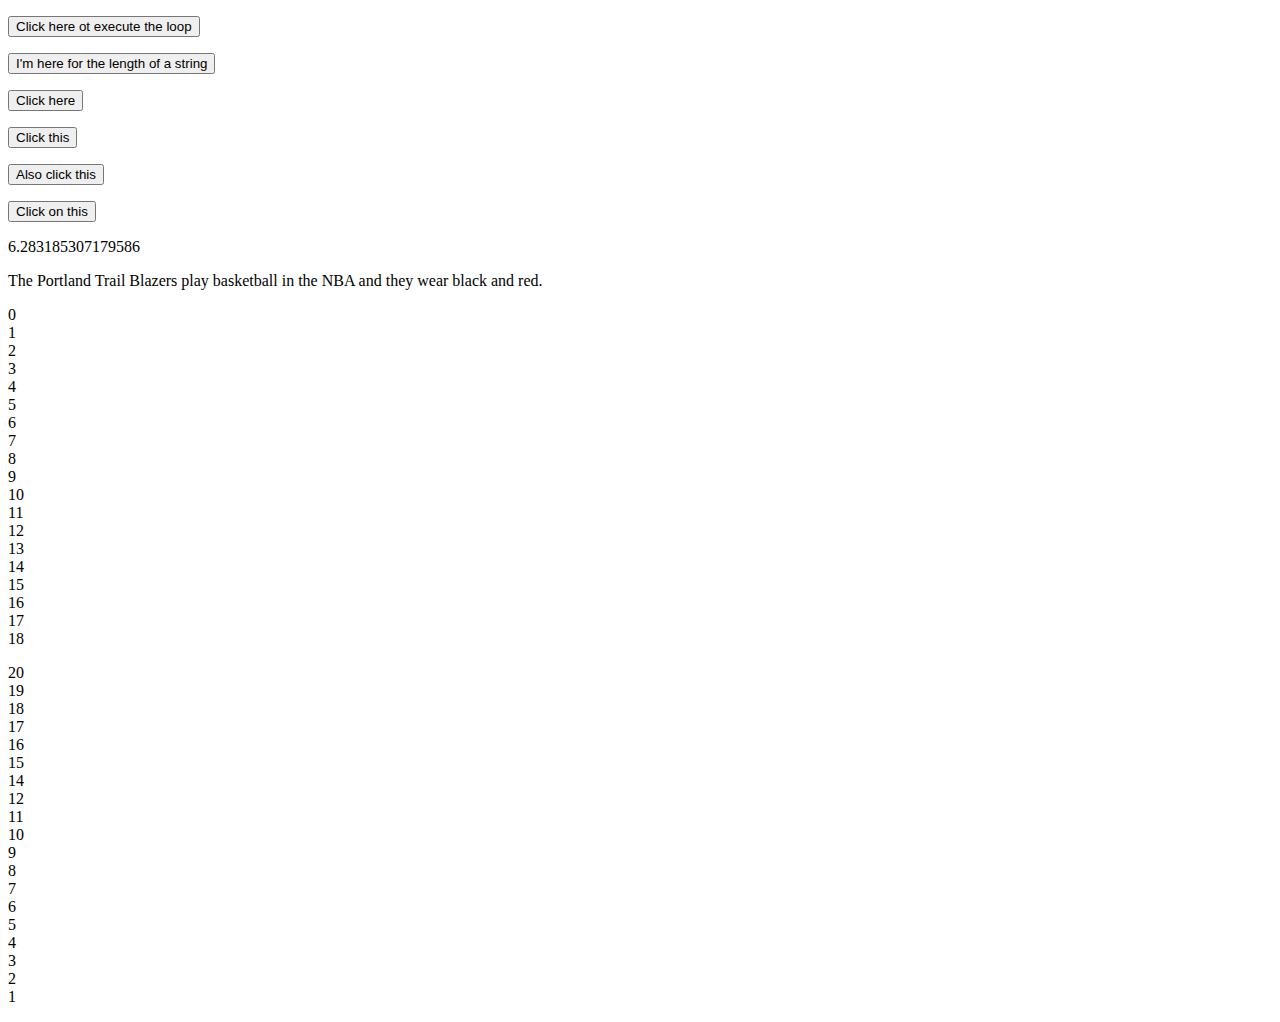
<file: Project10_loops_arrays/index.html>
<!DOCTYPE html>
<html lang="en">
    <head>
        <meta charset="utf-8">
        <title>Loops and shit</title>
        <script src="./JS/main.js" defer></script>
    </head>
    <body>
        <p id="Loop"></p>
        <button onclick="Call_Loop()">Click here ot execute the loop</button>
        <p id="test"></p>
        <button onclick="aFunction()">I'm here for the length of a string</button>
        <p id="List_of_instruments"></p>
        <button onclick="for_Loop()">Click here</button>
        <p id="Array"></p>
        <button onclick="array_Function()">Click this</button>
        <p id="Constant"></p>
        <button onclick="constant_function()">Also click this</button>
        <p id="test2"></p>
        <button onclick="cFunction()">Click on this</button>
        <p id="test3"></p>
        <p id="test4"></p>
        <p id="test5"></p>
        <p id="test6"></p>
        <p id="test7"></p>
        </body>
</html>
</file>
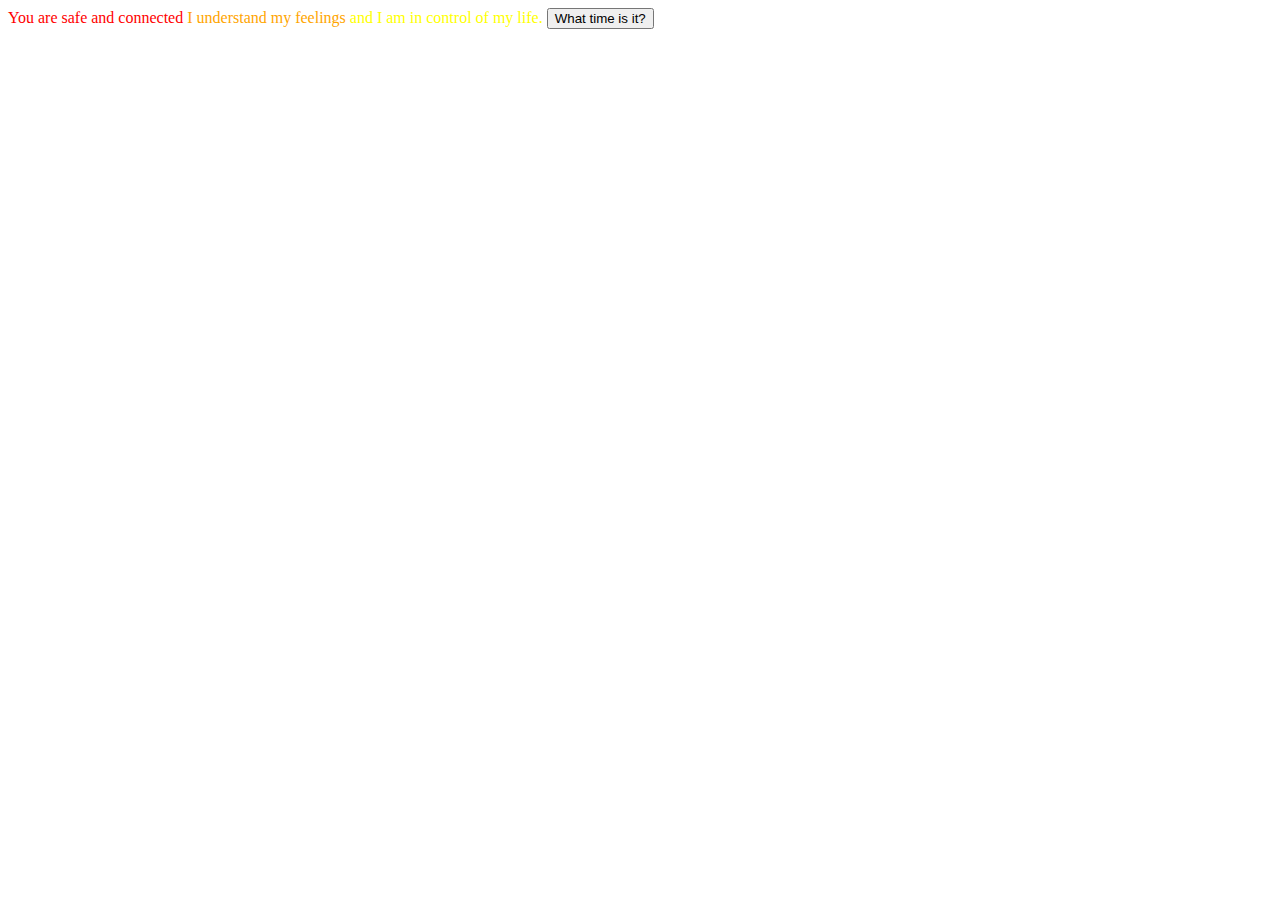
<file: Project1_expressions_alert/index.html>
<!DOCTYPE html>
<html lang="en">
    <head>
        <meta charset="utf-8">
        <title>Sample Java Site</title>
        <script src="./JS/main.js"></script>
    </head>
    
    <body>
        <button onclick="displayDate()">What time is it?</button>
        <p id="demo"></p>
</body>
</html>
</file>
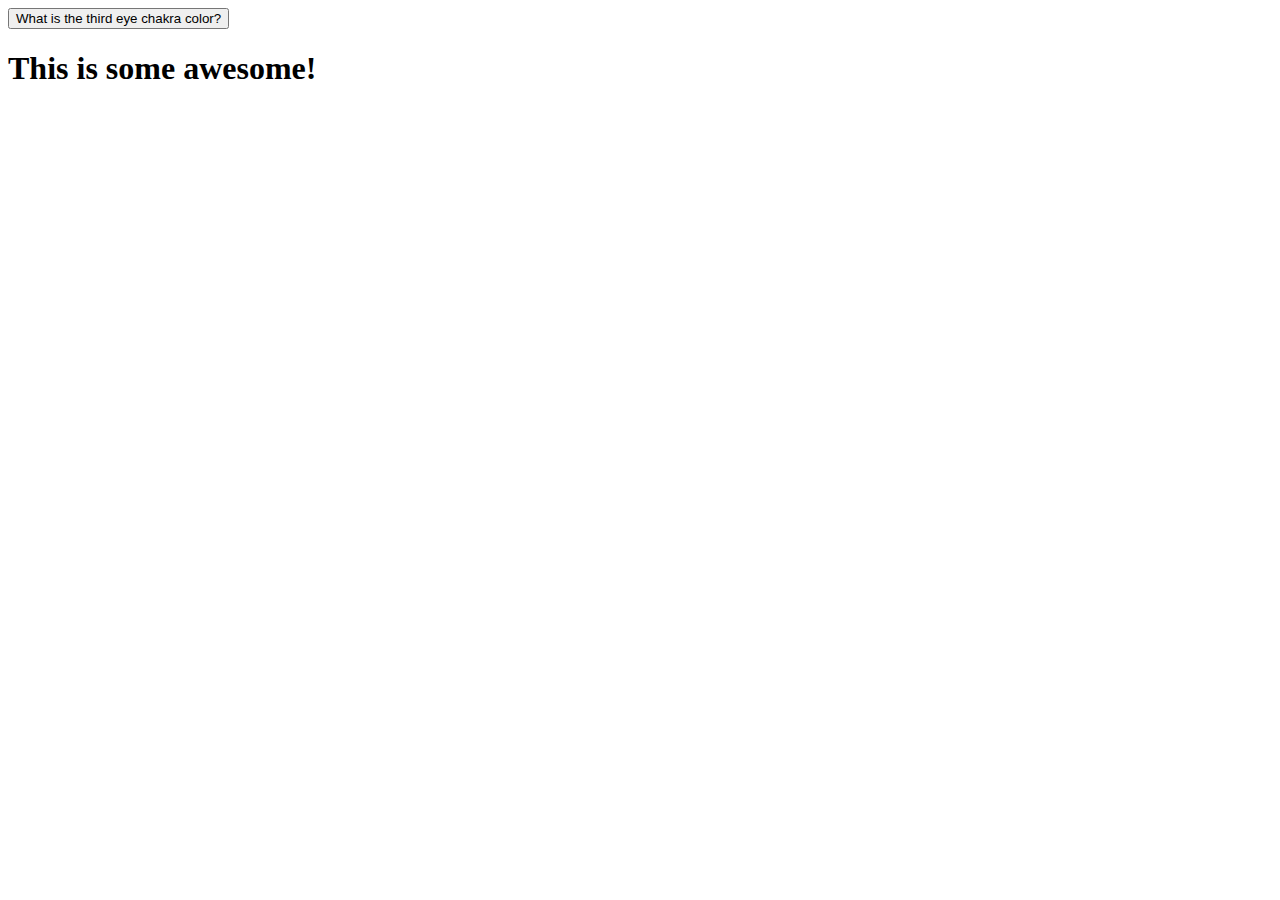
<file: Project2_functions/index.html>
<!DOCTYPE html>
<html lang="en">
    <head>
        <meta charset="utf-8">
        <title>JS functions challenge</title>
        <script src="./JS/main.js"></script>
    </head>

    <body>
        <button onclick="changingColors()">
            What is the third eye chakra color?
        </button>
            <p id="Third_Eye"></p>

        <h1 id="Concatenate" onclick="newFunction()">This is some awesome!</h1>
    </body>
</html>
</file>
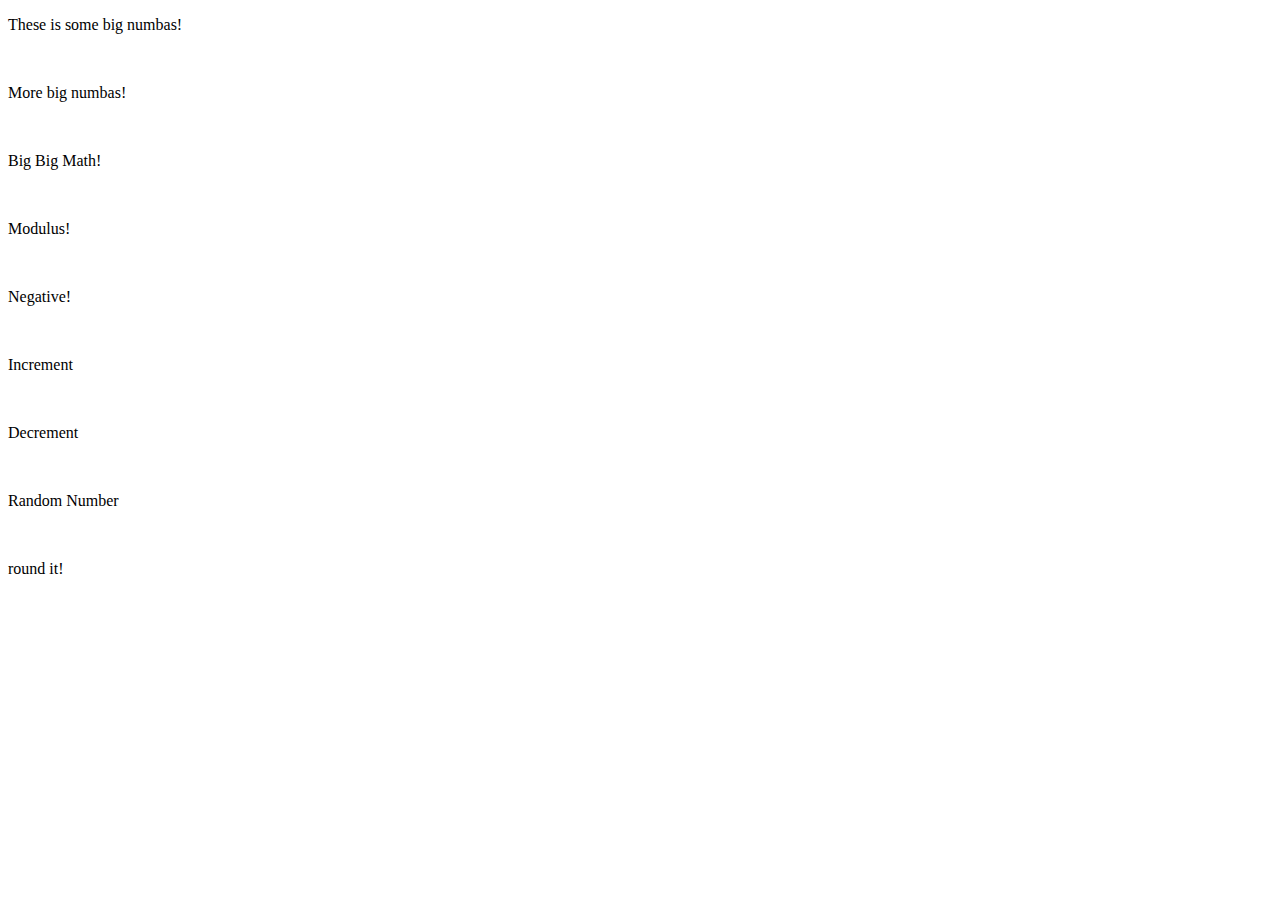
<file: Project3_math_operators/index.html>
<!DOCTYPE html>
<html lang="en">
    <head>
        <meta charset="utf-8">
        <title>JavaScript Maths</title>
        <script src="./JS/main.js"></script>
    </head>

    <body>
        <p onclick="multiFunction()" id="multiply">These is some big numbas!</p><br>
        <p onclick="diviFunction()" id="division">More big numbas!</p><br>
        <p onclick="manyMath()" id="math">Big Big Math!</p><br>
        <p onclick="modulusMath()" id="modulus">Modulus!</p><br>
        <p onclick="negation_Operator()" id="negative">Negative!</p><br>
        <p onclick="increment()" id="inc">Increment</p><br>
        <p onclick="decrement()" id="dec">Decrement</p><br>
        <p onclick="randomNumber()" id="random">Random Number</p><br>
        <p onclick="rounding()" id="round">round it!</p>
    </body>
</html>
</file>
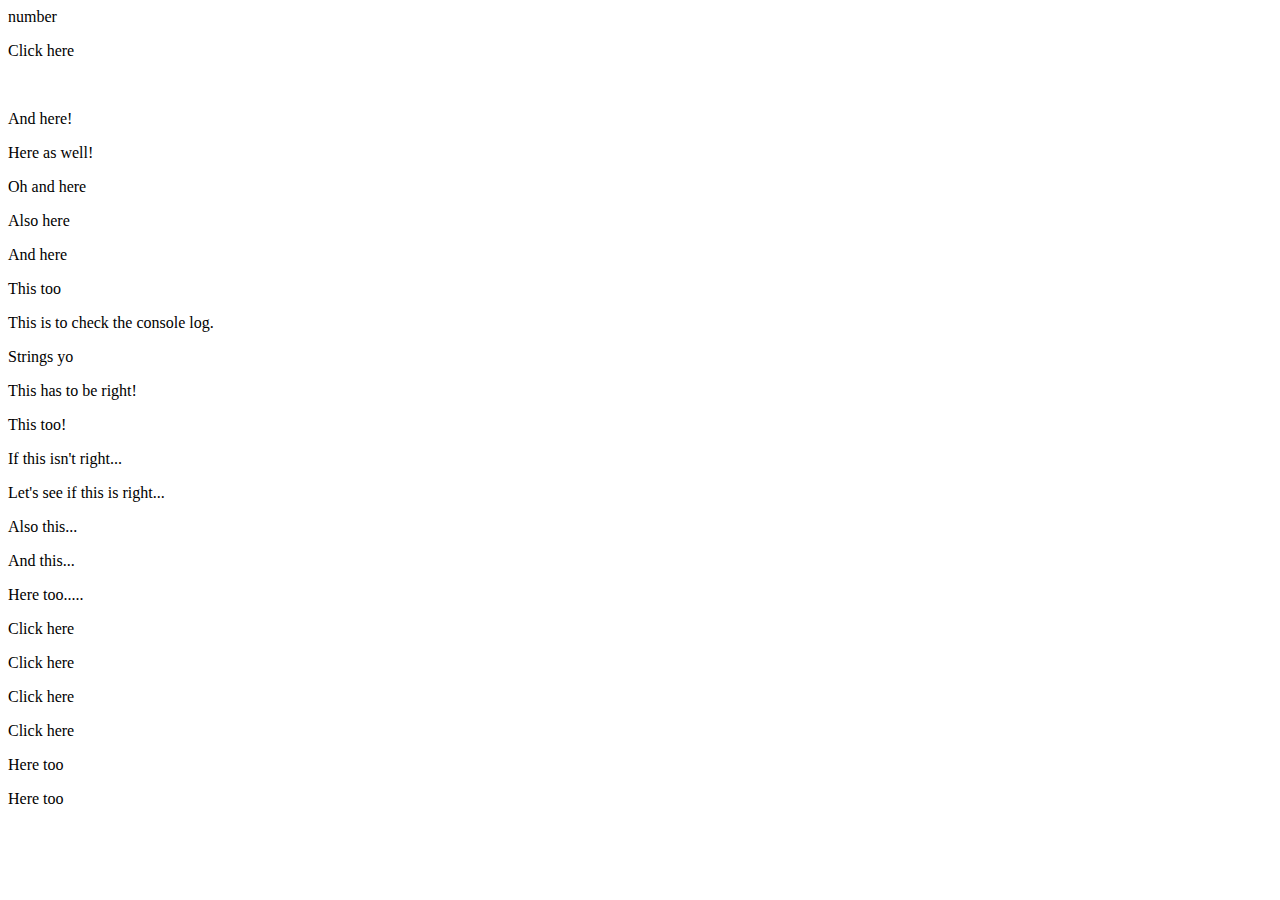
<file: Project5_comparisons_type_coercion/index.html>
<!DOCTYPE html>
<html lang="en">
    <head>
        <meta charset="utf-8">
        <title>More JS stuff</title>
        <script src="./JS/main.js"></script>
    </head>

    <body>
        <p id="question" onclick="newFunction()">Click here</p><br>
        <p id="test" onclick="thisFunction()">And here!</p>
        <p id="test2" onclick="thatFunction()">Here as well!</p>
        <p id="test3" onclick="whatFunction()">Oh and here</p>
        <p id="test4" onclick="whichFunction()">Also here</p>
        <p id="test5" onclick="aFunction()">And here</p>
        <p id="test6" onclick="bFunction()">This too</p>
        <p id="test7" onclick="cFunction()">This is to check the console log.</p>
        <p id="test8" onclick="dFunction()">Strings yo</p>
        <p id="test9" onclick="eFunction()">This has to be right!</p>
        <p id="test0" onclick="fFunction()">This too!</p>
        <p id="testA" onclick="gFunction()">If this isn't right...</p>
        <p id="testB" onclick="hFunction()">Let's see if this is right...</p>
        <p id="testC" onclick="iFunction()">Also this...</p>
        <p id="testD" onclick="jFunction()">And this...</p>
        <p id="testE" onclick="kFunction()">Here too.....</p>
        <p id="testF" onclick="lFunction()">Click here</p>
        <p id="testG" onclick="mFunction()">Click here</p>
        <p id="testH" onclick="nFunction()">Click here</p>
        <p id="testI" onclick="oFunction()">Click here</p>
        <p id="testJ" onclick="pFunction()">Here too</p>
        <p id="testK" onclick="qFunction()">Here too</p>
    </body>


</html>
</file>
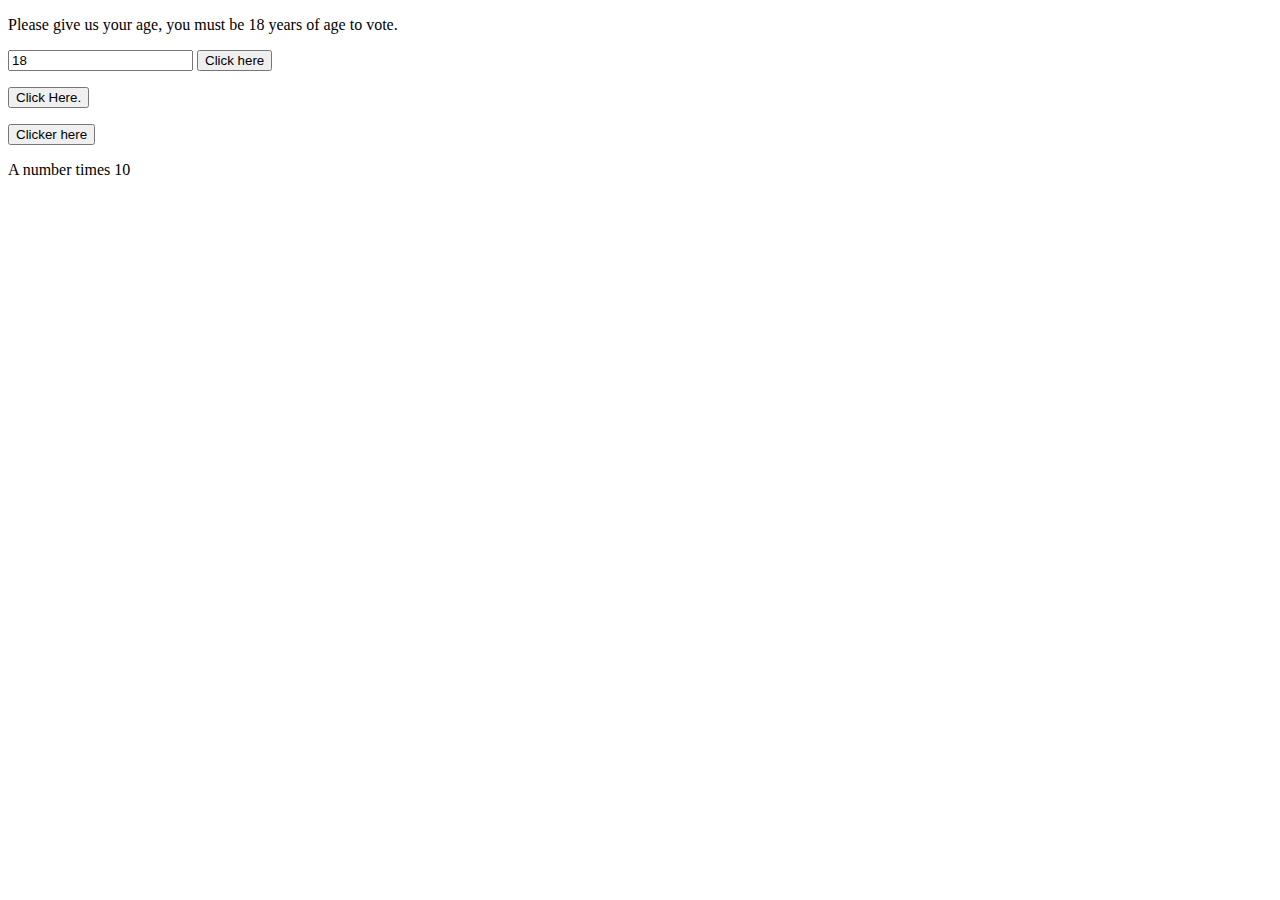
<file: Project6_ternary__operators_constructors/index.html>
<!DOCTYPE html>
<html lang="en">
    <head>
        <meta charset="utf-8">
        <title>JavaScript Stuff</title>
        <script src="./JS/main.js"></script>
    </head>

    <body>
        <p>Please give us your age, you must be 18 years of age to vote.</p>
        <input id="Age" value="18" />
        <button onclick="Vote_Function()">Click here</button>
        <p id="Vote"></p>
        <button onclick="myFunction()">Click Here.</button>
        <p id="Keywords_and_Constructors"></p>
        <button onclick="petFunction()">Clicker here</button>
        <p id="New_and_This"></p>
        <p id="Nested_Function" onclick="thisFunction()">A number times 10</p>
    </body>
</html>
</file>
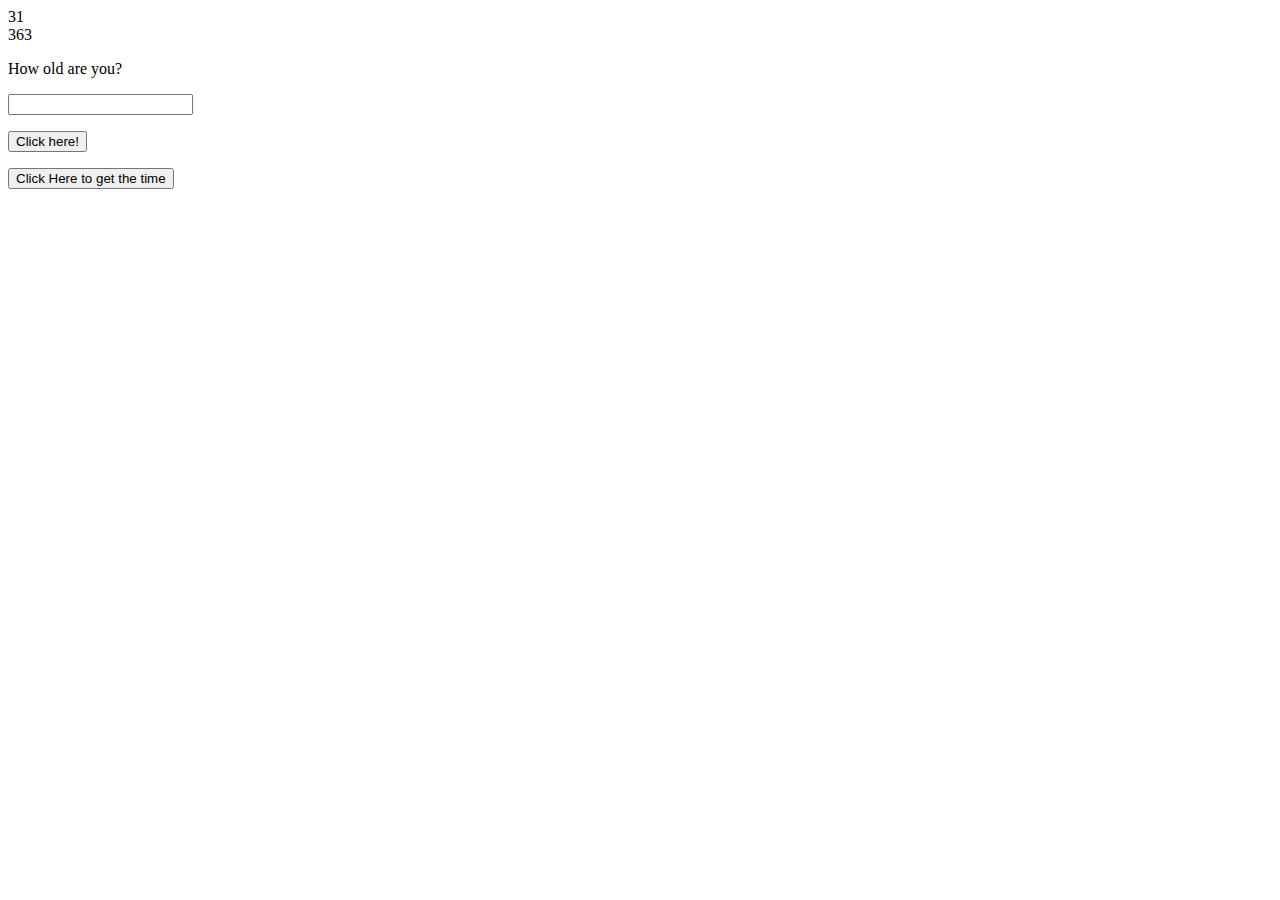
<file: Project7_scope_time_function/index.html>
<!DOCTYPE html>
<html lang="en">
    <head>
        <meta charset="utf-8">
        <title>More JavaStuff</title>
        <script src="./JS/main.js"></script>
    </head>

    <body>
        <p>How old are you?</p>
        <input id="test2" value="" />
        <p id="drink"></p>
        <button onclick="to_drink()">Click here!</button>
        <p id="Time_of_day"></p>
        <button onclick="Time_function()">Click Here to get the time</button>
    </body>
</html>
</file>
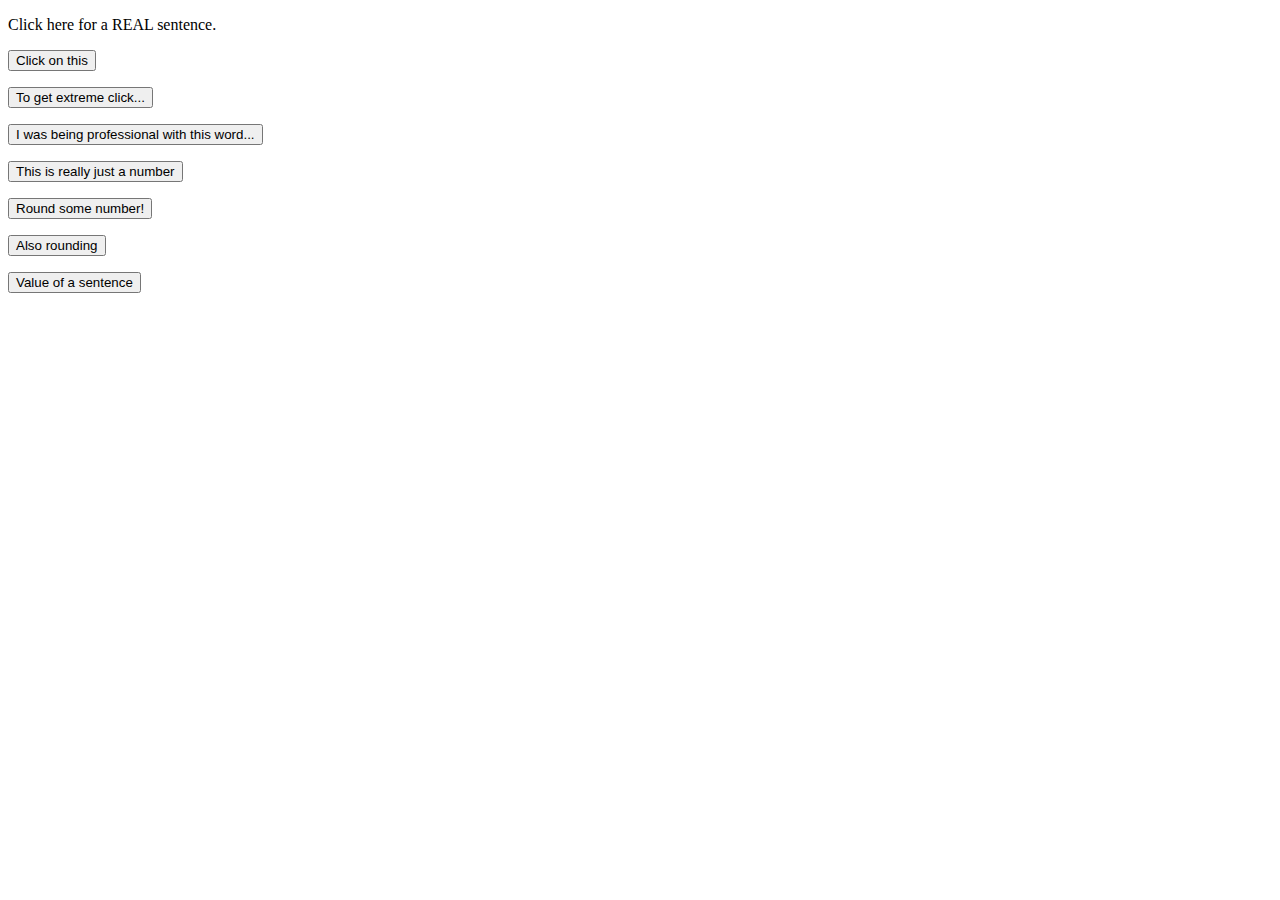
<file: Project8_string_methods/index.html>
<!DOCTYPE html>
<html lang="en">
    <head>
        <meta charset="utf-8">
        <title>String bean</title>
        <script src=./JS/main.js></script>
    </head>

    <body>
        <p id="sentence" onclick="mySentence()">Click here for a REAL sentence.</p>
        <p id="piece"></p>
        <button onclick="myCut()">Click on this</button>
        <p id="caps"></p>
        <button onclick="thisCut()">To get extreme click...</button>
        <p id="search"></p>
        <button onclick="thatCut()">I was being professional with this word...</button>
        <p id="string"></p>
        <button onclick="Strings()">This is really just a number</button>
        <p id="precision"></p>
        <button onclick="precise()">Round some number!</button>
        <p id="fixed"></p>
        <button onclick="fixed()">Also rounding</button>
        <p id="things"></p>
        <button onclick="things()">Value of a sentence</button>
    </body>
</html>
</file>
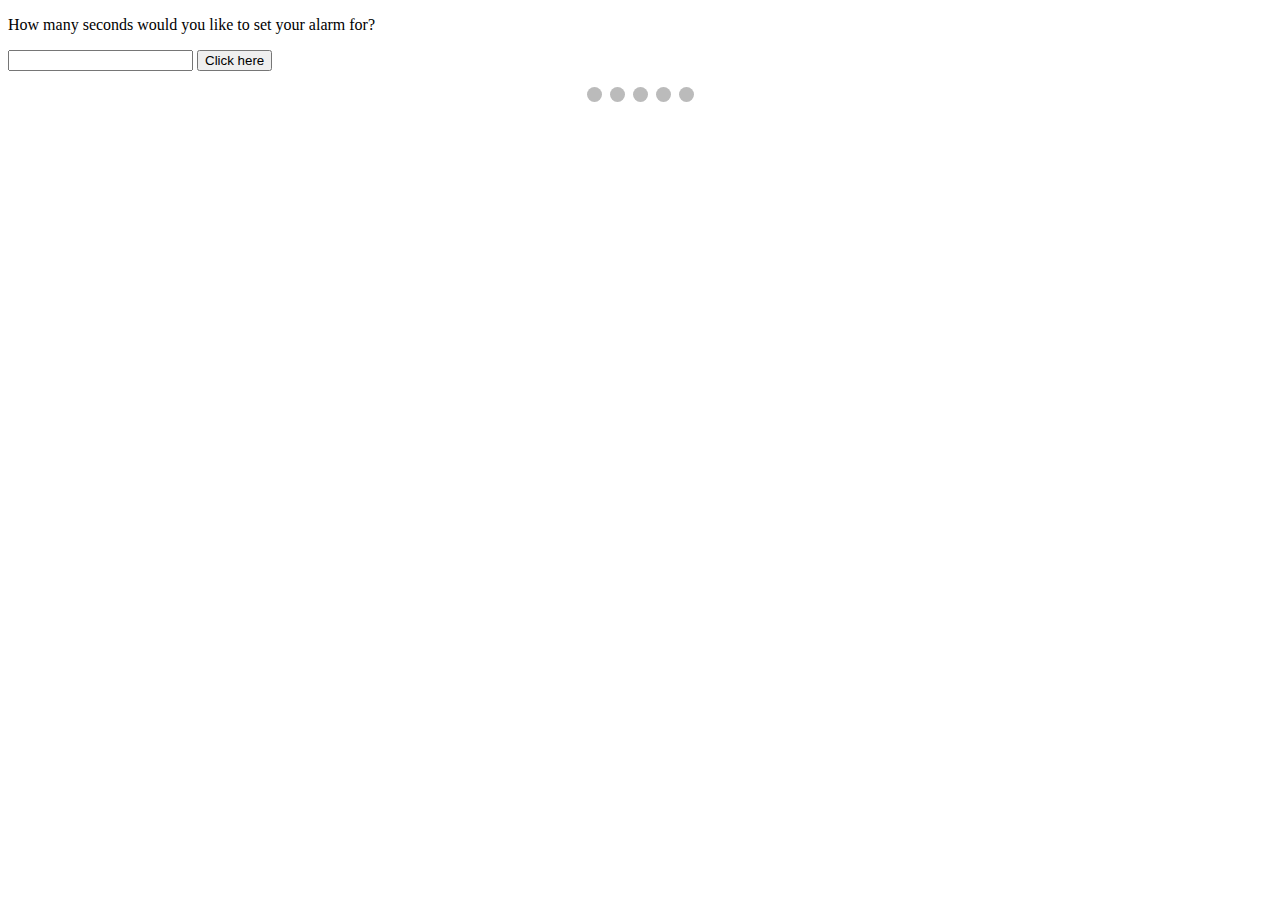
<file: Project9_countdown_slideshow/index.html>
<!DOCTYPE html>
<html lang="en">
    <head>
        <meta charset="utf-8">
        <title>Programs!</title>
        <script src="./JS/main.js"></script>
        <link rel="stylesheet" type="text/css" href="./css/main.css">
    </head>

    <body>
        <p>How many seconds would you like to set your alarm for?</p>
        <input id="seconds" value="" />
        <button onclick="countdown()">Click here</button>
        <p id="timer"></p>
    <!-- slideshow container-->
    <div class="slideshow container">
        <!-- images with number and caption-->
        <div class="mySlides fade">
            <div class="numbertext"> 1 / 5</div>
            <img src = "./img/img1.jpg" style="width:100%">
            <div class="text">Lebron James</div>
        </div>
        <div class="mySlides fade">
            <div class="numbertext"> 2 / 5</div>
            <img src = "./img/img2.jpg" style="width:100%">
            <div class="text">Nikola Jokic</div>
        </div>
        <div class="mySlides fade">
            <div class="numbertext"> 3 / 5</div>
            <img src = "./img/img3.jpg" style="width:100%">
            <div class="text">Kawhi Leonard</div>
        </div>
        <div class="mySlides fade">
            <div class="numbertext"> 4 / 5</div>
            <img src = "./img/img4.jpg" style="width:100%">
            <div class="text">Anthony Davis</div>
        </div>
        <div class="mySlides fade">
            <div class="numbertext"> 5 / 5</div>
            <img src = "./img/img5.jpg" style="width:100%">
            <div class="text">Stephen Curry</div>
        </div>
        <!-- Next and previous buttons-->
        <a class="prev" onclick="plusSlides(-1)">&#10094;</a>
        <a class="next" onclick="plusSlides(1)">&#10095;</a>        
    </div>

    <!-- The dots/circles -->
    <div style="text-align:center">
        <span class="dot" onclick="currentSlide(1)"></span>
        <span class="dot" onclick="currentSlide(2)"></span>
        <span class="dot" onclick="currentSlide(3)"></span>
        <span class="dot" onclick="currentSlide(4)"></span>
        <span class="dot" onclick="currentSlide(5)"></span>
    </div>
    </body>
</html>
</file>
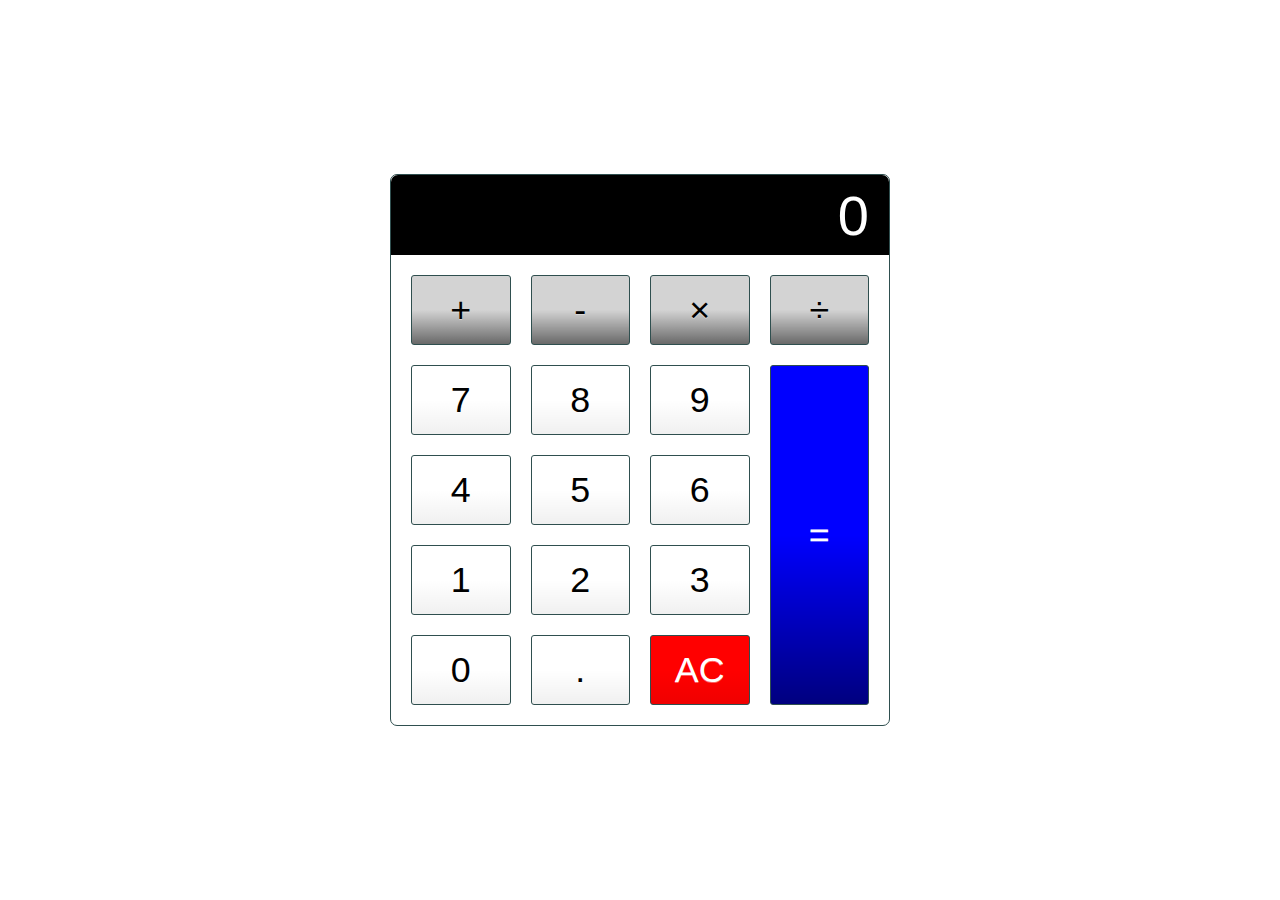
<file: Calculator/calculator.html>
<!DOCTYPE html>
<html lang='en'>
<head>   
    <meta charset="utf-8">
    <title>Calculator</title>
    <meta name="description" content="A basic HTML, CSS and JS Calculator">
    <meta name="author" content="Garrett_Aspacher">
    <script src="./js/calculator.js" defer></script>
    <link rel="stylesheet" href="./css/calculator.css">
</head> 
<body>
    <div class="calculator">
        <input type="text" class="calculator-screen" value="0" disabled />
        <div class="calculator-keys">

            <button type="button" class="operator" value="+">+</button>
            <button type="button" class="operator" value="-">-</button>
            <button type="button" class="operator" value="*">&times;</button>
            <button type="button" class="operator" value="/">&divide;</button>

            <button type="button" value="7">7</button>
            <button type="button" value="8">8</button>
            <button type="button" value="9">9</button>

            <button type="button" value="4">4</button>
            <button type="button" value="5">5</button>
            <button type="button" value="6">6</button>
            
            <button type="button" value="1">1</button>
            <button type="button" value="2">2</button>
            <button type="button" value="3">3</button>

            <button type="button" value="0">0</button>

            <button type="button" class="decimal function" value=".">.</button>
            <button type="button" class="all-clear function" value="all-clear">AC</button>
            <button type="button" class="equal-sign operator" value="equal-sign">=</button>
        </div>
    </div>
</body>
</html>
</file>
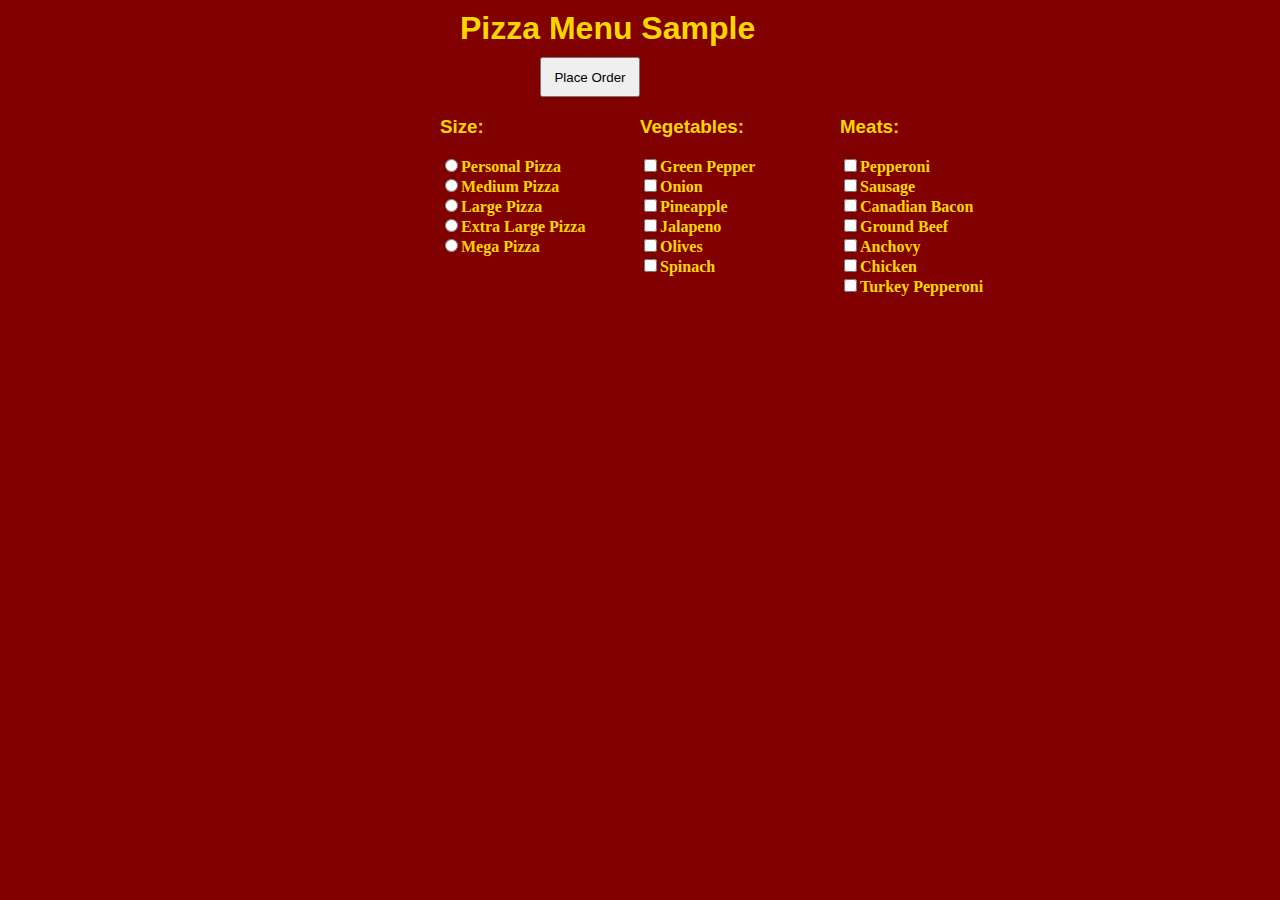
<file: Pizza_Project/Pizza.html>
<!DOCTYPE html>
<html lang="en">
    <head>
        <title>Pizza Menu</title>
        <META HTTP-EQUIV="Content-Type" CONTENT="text/html; charset=uft-8">
        <meta content="width=device-width,initial-scale=1.0" name="viewport">
        <script src="Pizza_JavaScript/Pizza.js" defer></script>
        <link rel="stylesheet" type="text/css" href="Pizza_CSS/Pizza.css"/>
    </head>
    <body>
        <div id="menuBG">
            <h1 style="margin:0 0px 0 20px;">Pizza Menu Sample</h1>
            <input id="btnOrder" type="button" onclick="getReceipt()" value="Place Order">
            <form id="frmMenu">
                <div class="menu left">
                    <h3>Size:</h3>
                    <input class="size" type="radio" name="Size" value="Personal Pizza">Personal Pizza<br>
                    <input class="size" type="radio" name="Size" value="Medium Pizza">Medium Pizza<br>
                    <input class="size" type="radio" name="Size" value="Large Pizza">Large Pizza<br>
                    <input class="size" type="radio" name="Size" value="Extra Large Pizza">Extra Large Pizza<br>
                    <input class="size" type="radio" name="Size" value="Mega Pizza">Mega Pizza<br>
                </div>

                <div class="menu middle">
                    <h3>Vegetables:</h3>
                    <input class="toppings" type="checkbox" name="Vegetables" value="Green Pepper">Green Pepper<br>
                    <input class="toppings" type="checkbox" name="Vegetables" value="Onion">Onion<br>
                    <input class="toppings" type="checkbox" name="Vegetables" value="Pineapple">Pineapple<br>
                    <input class="toppings" type="checkbox" name="Vegetables" value="Jalapeno">Jalapeno<br>
                    <input class="toppings" type="checkbox" name="Vegetables" value="Olives">Olives<br>
                    <input class="toppings" type="checkbox" name="Vegetables" value="Spinach">Spinach<br>
                </div>

                <div class="menu right">
                    <h3>Meats:</h3>
                    <input class="toppings" type="checkbox" name="Topping" value="Pepperoni">Pepperoni<br>
                    <input class="toppings" type="checkbox" name="Topping" value="Sausage">Sausage<br>
                    <input class="toppings" type="checkbox" name="Topping" value="Canadian Bacon">Canadian Bacon<br>
                    <input class="toppings" type="checkbox" name="Topping" value="Ground Beef">Ground Beef<br>
                    <input class="toppings" type="checkbox" name="Topping" value="Anchovy">Anchovy<br>
                    <input class="toppings" type="checkbox" name="Topping" value="Chicken">Chicken<br>
                    <input class="toppings" type="checkbox" name="Topping" value="Turkey Pepperoni">Turkey Pepperoni<br>
                </div>
                <div id="cart">
                    <div id="showText"></div>
                    <div id="totalPrice"></div>
                </div>
            </form>
        </div>
    </body>
</html>
</file>
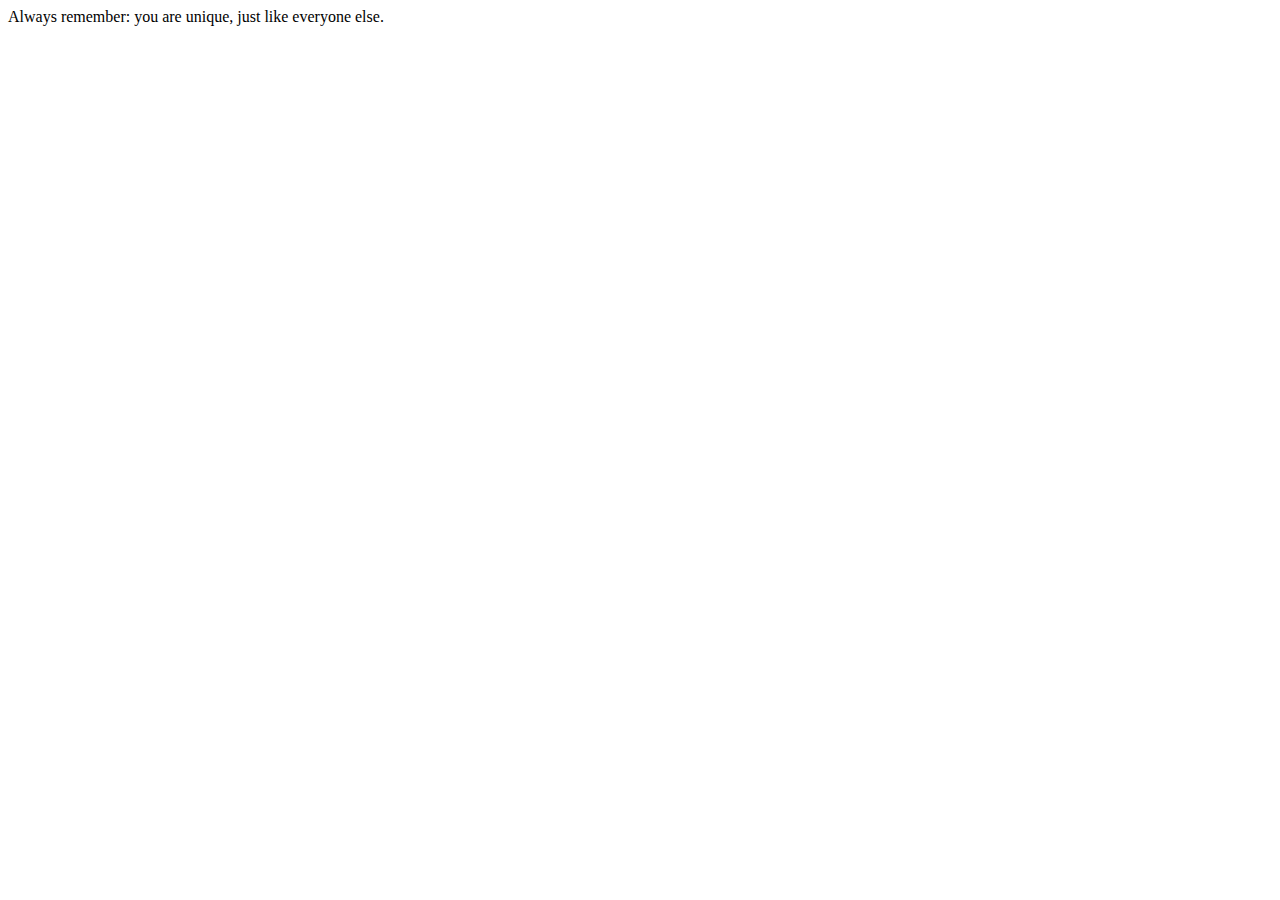
<file: Project9_countdown_slideshow/new3.html>
<!DOCTYPE html>
<html lang="en">
    <head>
        <meta charset="utf-8">
    </head>
    <body>
        <script>
            A = "Always ";
            B = "remember: ";
            document.write(A + B);

            X = "you ";
            Y = "are ";
            document.write(X + Y);

            M = "unique, ";
            N = "just like everyone else.";
            document.write(M + N);
        </script>
    </body>
</html>
</file>
<file: Project9_countdown_slideshow/css/main.css>
* {box-sizing:border-box}

/* Slideshow container */
.slideshow-container {
    max-width: 1000px;
    position: relative;
    margin: auto;
}

/* Hide the images by default */
.mySlides {
    display: none;
}

img {
    width: 600px;
    height: 350;
}

/* Next & previous bottons */
.prev, .next {
    cursor: pointer;
    position: absolute;
    top: 50%;
    width: auto;
    margin-top: -22px;
    padding: 16px;
    color: white;
    font-weight: bold;
    font-size: 18px;
    transition: 0.6s ease;
    border-radius: 0 3px 3px 0;
    user-select: none;
}

/* Position the "next button" to the right */
.next {
    right: 0;
    border-radius: 3px 0 0 3px;
}

/*On hover, add a black background color with a little bit see-through */
.prev:hover, .next:hover {
    background-color: rgba(0,0,0,0.8);
}

/* Caption text */
.text {
    color: #f2f2f2;
    font-size: 15px;
    padding: 8px 12px;
    position: absolute;
    bottom: 8px;
    width: 100%;
    text-align: center;
}

/* Number text (1/3 etc) */
.numbertext {
    color: #f2f2f2;
    font-size: 12px;
    padding: 8px 12px;
    position: absolute;
    top: 0;
}

/* The dots/bullets/indicators */
.dot {
    cursor: pointer;
    height: 15px;
    width: 15px;
    margin: 0 2px;
    background-color: #bbb;
    border-radius: 50%;
    display: inline-block;
    transition: background-color 0.6s ease;
}

.active, .dot:hover{
    background-color: #717171;
}

/* Fading animation */
.fade {
    -wedkit-animation-name: fade;
    -webkit-animation-duration: 1.5s;
    animation-name: fade;
    animation-duration: 1.5s;
}

@-webkit-keyframes fade{
    from{opacity: .4}
    to {opacity: 1}
}

@keyframes fade {
    from {opacity: .4}
    to {opacity: 1}
}
</file>
<file: Calculator/css/calculator.css>
html {
    font-size: 70%;
    box-sizing: border-box;
}

*, *::before, *::after {
    margin: 0;
    padding: 0;
    box-sizing: inherit;
}

.calculator {
    border: 1.2px solid darkslategray;
    border-radius: 7px;
    position: absolute;
    top: 50%;
    left: 50%;
    transform: translate(-50%, -50%);
    width: 500px;
}

.calculator-screen {
    width: 100%;
    font-size: 5rem;
    height: 80px;
    border: none;
    background-color: black;
    color: white;
    text-align: right;
    padding-right: 20px;
    padding-left: 20px;
    border-radius: 7px 7px 0px 0px;
}

button {
    height: 70px;
    border-radius: 3px;
    border: 1px solid darkslategray;
    background-color: transparent;
    font-size: 3.2rem;
    color: black;
    background-image: linear-gradient(to bottom,transparent,transparent 50%,rgba(0,0,0,.06));
    text-shadow:  0 1px rgba(255,255,255,.4);
    box-shadow: inset 0 0 0 1px rgba(255,255,255,.05), inset 0 1px 0 0 rgba(255,255,255,.05), inset 0 -1 0 0 rgba(255,255,255,.05), 0 1px 0 0 rgba(255,255,255,.05);
}

button:hover{
    background-color: #e1e1e1;
}

.operator {
    color: black;
    background-image: linear-gradient(to bottom,transparent,transparent 50%, rgba(0,0,0,.5));
    background-color: lightgray;
}

.all-clear {
    background-color: red;
    border-color: darkslategray;
    color: #fff;
}

.all-clear:hover {
    background-color: darkred;
}

.equal-sign {
    background-color: blue;
    border-color: darkslategray;
    color: #fff;
    height: 100%;
    grid-area: 2 / 4 / 6 / 5
}

.equal-sign:hover {
    background-color: darkblue;
}

.calculator-keys {
    display: grid;
    grid-template-columns: repeat(4, 1fr);
    grid-gap: 20px;
    padding: 20px;
}
</file>
<file: Pizza_Project/Pizza_CSS/Pizza.css>
body {
    background-color: maroon;
}

h1 {
    font-family: Impact, Haettenschweiler, 'Arial Narrow Bold', sans-serif;
    color: gold;
}

h3 {
    font-family: Impact, Haettenschweiler, 'Arial Narrow Bold', sans-serif;
    color: gold;
}

div {
    font-family: 'Times New Roman', Times, serif;
    color:gold;
    font-weight: bold;
}

#menuBG {
    width:400px;
    height:470px;
    margin:10px auto;
    }

#frmMenu {
    width:600px;
    height:200px;
    }

#totalPrice {
    width:200px;
    height:190px;
    margin:0 auto;
    float: right;
    }

.left {
    width:200px;
    height:200px;
    float: left;
    }

.middle {
    width:200px;
    height:200px;
    float: left;
}

.right {
    width:200px;
    height:200px;
    float: left;
    }

#showText {
    width:200px;
    height:190px;
    margin:0px auto;
    float:left;
    }

#cart {
    top:0;
    margin:0px auto;
    width:400px;
    height:200px;
    }

#btnOrder {
    margin:10px 0px 0px 100px;
    width:100px;
    height:40px;
}
</file>
